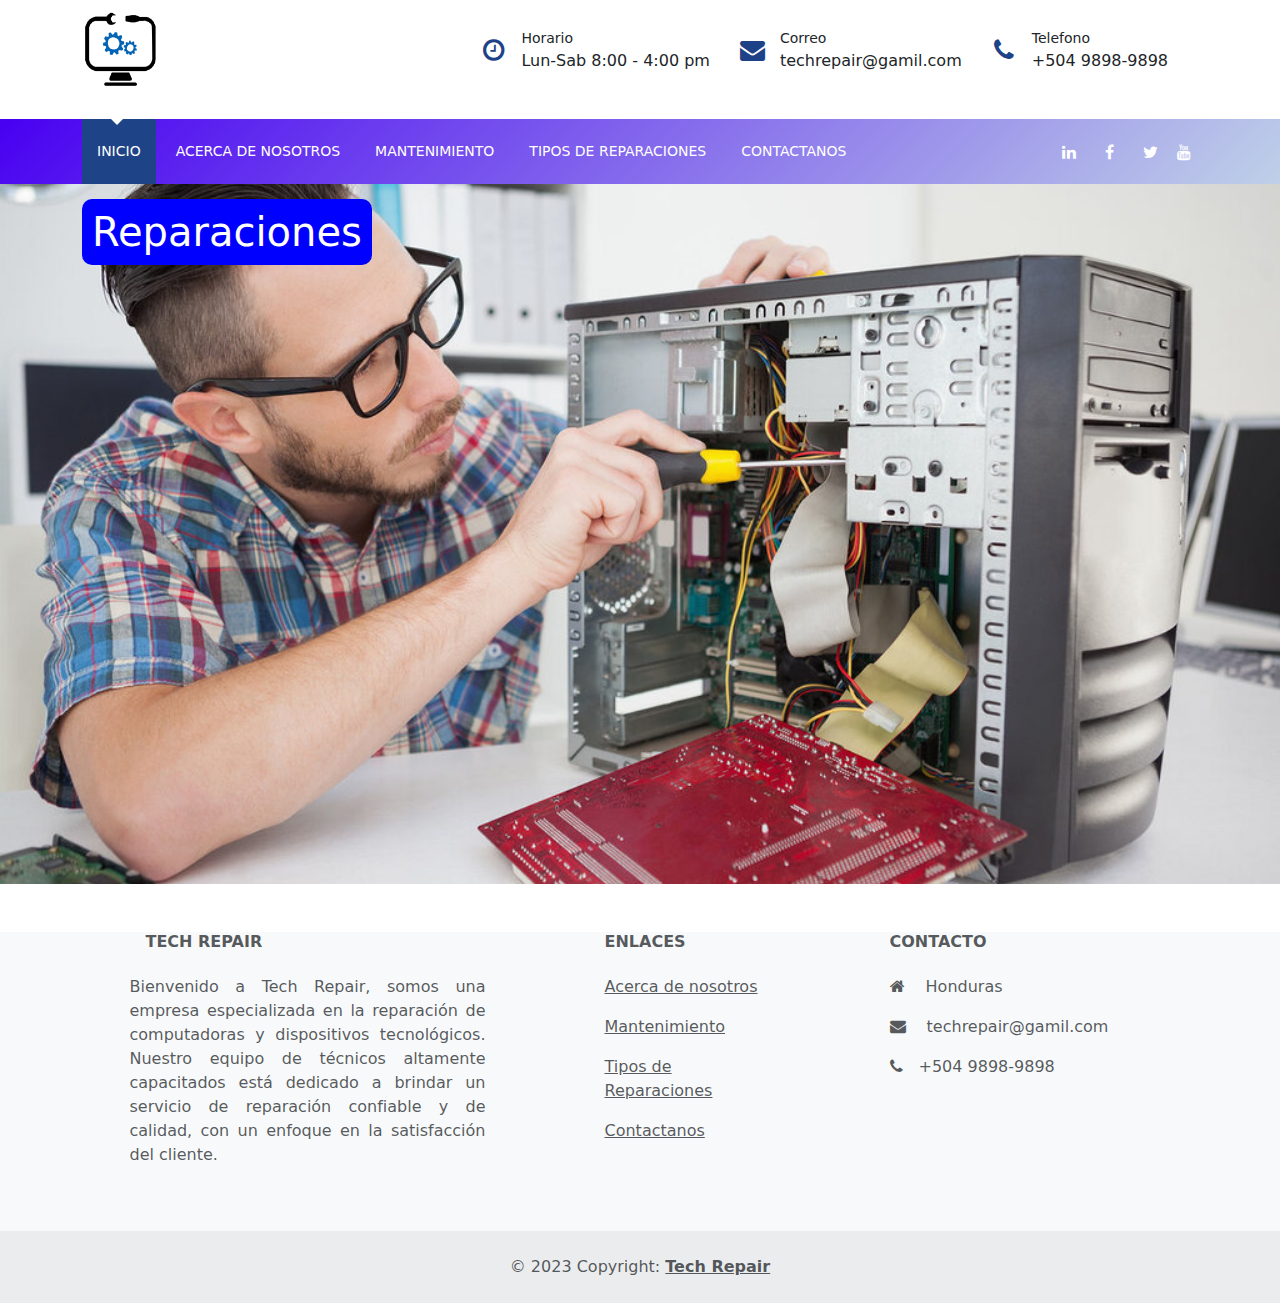
<file: index.html>
<!DOCTYPE html>
<html lang="es">

<head>
    <!-- Meta tag -->
    <meta charset="UTF-8">
    <meta http-equiv="X-UA-Compatible" content="IE=edge">
    <meta name="viewport" content="width=device-width, initial-scale=1.0">
    <meta name="keywords" content="Reparación de computadoras, Servicio técnico, Mantenimiento preventivo, Reemplazo de pantallas, Eliminación de virus, Actualización de software, Solución de problemas de hardware
                                Diagnóstico gratuito, Equipo técnico capacitado, Precios asequibles.">
    <meta name="description"
        content="Bienvenido a Tech Repair, somos una empresa especializada en la reparación de computadoras y dispositivos tecnológicos. 
                                    Nuestro equipo de técnicos altamente capacitados está dedicado a brindar un servicio de reparación confiable y de calidad, con un enfoque en la satisfacción del cliente.">
    <meta name="copyright" content="Tech Repair">

    <!-- Title tag -->
    <title>Tech Repair</title>

    <!-- Favicon -->
    <link rel="shortcut icon" href="images/favicon.ico" type="image/x-icon">
    <link rel="stylesheet" href="css/font-awesome.min.css ">

    <!-- Bootstrap -->
    <link href="css/bootstrap.min.css" rel="stylesheet">


    <!-- css -->
    <link rel="stylesheet" href="css/style.css">


    <!-- owl -->
    <link href="css/owl.carousel.min.css" rel="stylesheet">
    <link href="css/owl.theme.default.min.css" rel="stylesheet">
</head>

<body>
    <div id="layout">
        <!-- Start Header -->
        <header id="header" class="header">
            <div class="container">
                <div class="row">
                    <div class="col-md-3 col-sm-3 col-xs-12">
                        <!-- Logo -->
                        <div class="logo">
                            <a href="index.html">
                                <img id="image_web" src="images/logo.png" alt="">
                            </a>
                        </div>
                        <div class="mobile-nav"></div>
                    </div>
                    <div class="col-md-9 col-sm-9 col-xs-12">
                        <!-- Header-widget -->
                        <div class="header-widget">
                            <!-- Single widget -->
                            <div class="single-widget">
                                <i class="fa fa-clock-o"></i>
                                <h4>Horario</h4>
                                <p>Lun-Sab 8:00 - 4:00 pm</p>
                            </div>

                            <!-- Single widget -->
                            <div class="single-widget">
                                <i class="fa fa-envelope"></i>
                                <h4>Correo</h4>
                                <p>techrepair@gamil.com</p>
                            </div>

                            <!-- Single widget -->
                            <div class="single-widget">
                                <i class="fa fa-phone"></i>
                                <h4>Telefono</h4>
                                <p>+504 9898-9898</p>
                            </div>
                        </div>
                    </div>
                </div>
            </div>
            <!-- header hinner -->
            <div class="header-inner">
                <div class="container">
                    <div class="row">
                        <div class="col-md-12 col-sm-12 col-xs-12">
                            <div class="nav-area">
                                <nav class="mainmenu">
                                    <div class="collapse navbar-collapse">
                                        <ul class="nav navbar-nav">
                                            <li class="active"><a href="index.html">Inicio</a></li>
                                            <li><a href="nosotros.html">Acerca de nosotros</a></li>
                                            <li><a href="mantenimiento.html">Mantenimiento</a></li>
                                            <li><a href="reparaciones.html">Tipos de Reparaciones</a></li>
                                            <li><a href="contacto.html">Contactanos</a></li>
                                        </ul>
                                    </div>
                                </nav>
                                <!-- End main menu -->
                                <!-- Social -->
                                <ul class="social">
                                    <li><a href="#"><i class="fa fa-linkedin"></i></a></li>
                                    <li><a href="#"><i class="fa fa-facebook"></i></a></li>
                                    <li><a href="#"><i class="fa fa-twitter"></i></a></li>
                                    <li><a href="#"><i class="fa fa-youtube"></i></a></li>
                                </ul>
                                <!-- end social -->
                            </div>
                        </div>
                    </div>
                </div>
            </div>
        </header>
        <!-- End Header -->
        <!-- Start area -->
        <section class="hero-area">
            <div class="owl-carousel">
                <div class="single-slider" style="background-image: url(images/reparacion-pc-1100675521.jpg);">
                    <div class="container">
                        <div class="row">
                            <div class="col-md-7 col-sm-12 col-xs-12">
                                <br>
                                <h1><span class="shurt">Reparaciones</span></h1>
                                <div class="slide-btn">
                                    <div class="waves-block">
                                        <div class="waves wave-1"></div>
                                        <div class="waves wave-2"></div>
                                        <div class="waves wave-3"></div>
                                    </div>
                                </div>
                            </div>
                        </div>
                    </div>
                </div>
                <div class="single-slider" style="background-image: url(images/mantenimiento.jpg);">
                    <div class="container">
                        <div class="row">
                            <div class="col-md-7 col-sm-12 col-xs-12">
                                <br>
                                <h1><span class="shurt">Mantenimientos</span></h1>
                                <div class="slide-btn">
                                    <div class="waves-block">
                                        <div class="waves wave-1"></div>
                                        <div class="waves wave-2"></div>
                                        <div class="waves wave-3"></div>
                                    </div>
                                </div>
                            </div>
                        </div>
                    </div>
                </div>
                <div class="single-slider" style="background-image: url(images/repuestos-para-computadoras.jpg);">
                    <div class="container">
                        <div class="row">
                            <div class="col-md-7 col-sm-12 col-xs-12">
                                <br>
                                <h1><span class="shurt">Repuestos</span></h1>
                                <div class="slide-btn">
                                    <div class="waves-block">
                                        <div class="waves wave-1"></div>
                                        <div class="waves wave-2"></div>
                                        <div class="waves wave-3"></div>
                                    </div>
                                </div>
                            </div>
                        </div>
                    </div>
                </div>
            </div>
        </section>

        <!-- Footer -->
        <footer class="text-center text-lg-start bg-light text-muted">
            <!-- Section: Links  -->
            <section class="">
                <div class="container text-center text-md-start mt-5">
                    <!-- Grid row -->
                    <div class="row mt-3">
                        <!-- Grid column -->
                        <div class="col-md-4 col-lg-5 col-xl-4 mx-auto mb-5">
                            <!-- Content -->
                            <h6 class="text-uppercase fw-bold mb-4">
                                <i class="fas fa-gem me-3"></i>Tech Repair
                            </h6>
                            <p style="text-align: justify;">

                                Bienvenido a Tech Repair, somos una empresa especializada en la reparación de
                                computadoras y dispositivos tecnológicos.
                                Nuestro equipo de técnicos altamente capacitados está dedicado a brindar un servicio de
                                reparación confiable y de calidad,
                                con un enfoque en la satisfacción del cliente.
                            </p>
                        </div>

                        <!-- Grid column -->
                        <div class="col-md-2 col-lg-2 col-xl-2 mx-auto mb-4">
                            <!-- Links -->
                            <h6 class="text-uppercase fw-bold mb-4">
                                Enlaces
                            </h6>
                            <p>
                                <a href="nosotros.html" class="text-reset">Acerca de nosotros</a>
                            </p>
                            <p>
                                <a href="mantenimiento.html" class="text-reset">Mantenimiento</a>
                            </p>
                            <p>
                                <a href="reparaciones.html" class="text-reset">Tipos de Reparaciones</a>
                            </p>
                            <p>
                                <a href="contacto.html" class="text-reset">Contactanos</a>
                            </p>

                        </div>
                        <!-- Grid column -->


                        <!-- Grid column -->

                        <!-- Grid column -->
                        <div class="col-md-4 col-lg-3 col-xl-3 mx-auto mb-md-0 mb-4">
                            <!-- Links -->
                            <h6 class="text-uppercase fw-bold mb-4">Contacto</h6>
                            <p><i class="fa fa-home me-3"></i> Honduras</p>
                            <p>
                                <i class="fa fa-envelope me-3"></i>
                                techrepair@gamil.com
                            </p>
                            <p><i class="fa fa-phone me-3"></i>+504 9898-9898</p>

                        </div>
                        <!-- Grid column -->
                    </div>
                    <!-- Grid row -->
                </div>
            </section>
            <!-- Section: Links  -->

            <!-- Copyright -->
            <div class="text-center p-4" style="background-color: rgba(0, 0, 0, 0.05);">
                © 2023 Copyright:
                <a class="text-reset fw-bold" href="index.html">Tech Repair</a>
            </div>
            <!-- Copyright -->
        </footer>
        <!-- Footer -->

        <!-- End area -->
    </div>

    <script src="https://code.jquery.com/jquery-2.2.4.min.js"></script>
    <script src="js/owl.carousel.min.js"></script>

    <script>
        $(document).ready(function () {
            $('.owl-carousel').owlCarousel({
                items: 1,
                loop: true,
                margin: 10,
                autoplay: true,
                autoplayTimeout: 3000,
                autoplayHoverPause: true
            });
        });
    </script>
</body>

</html>
</file>
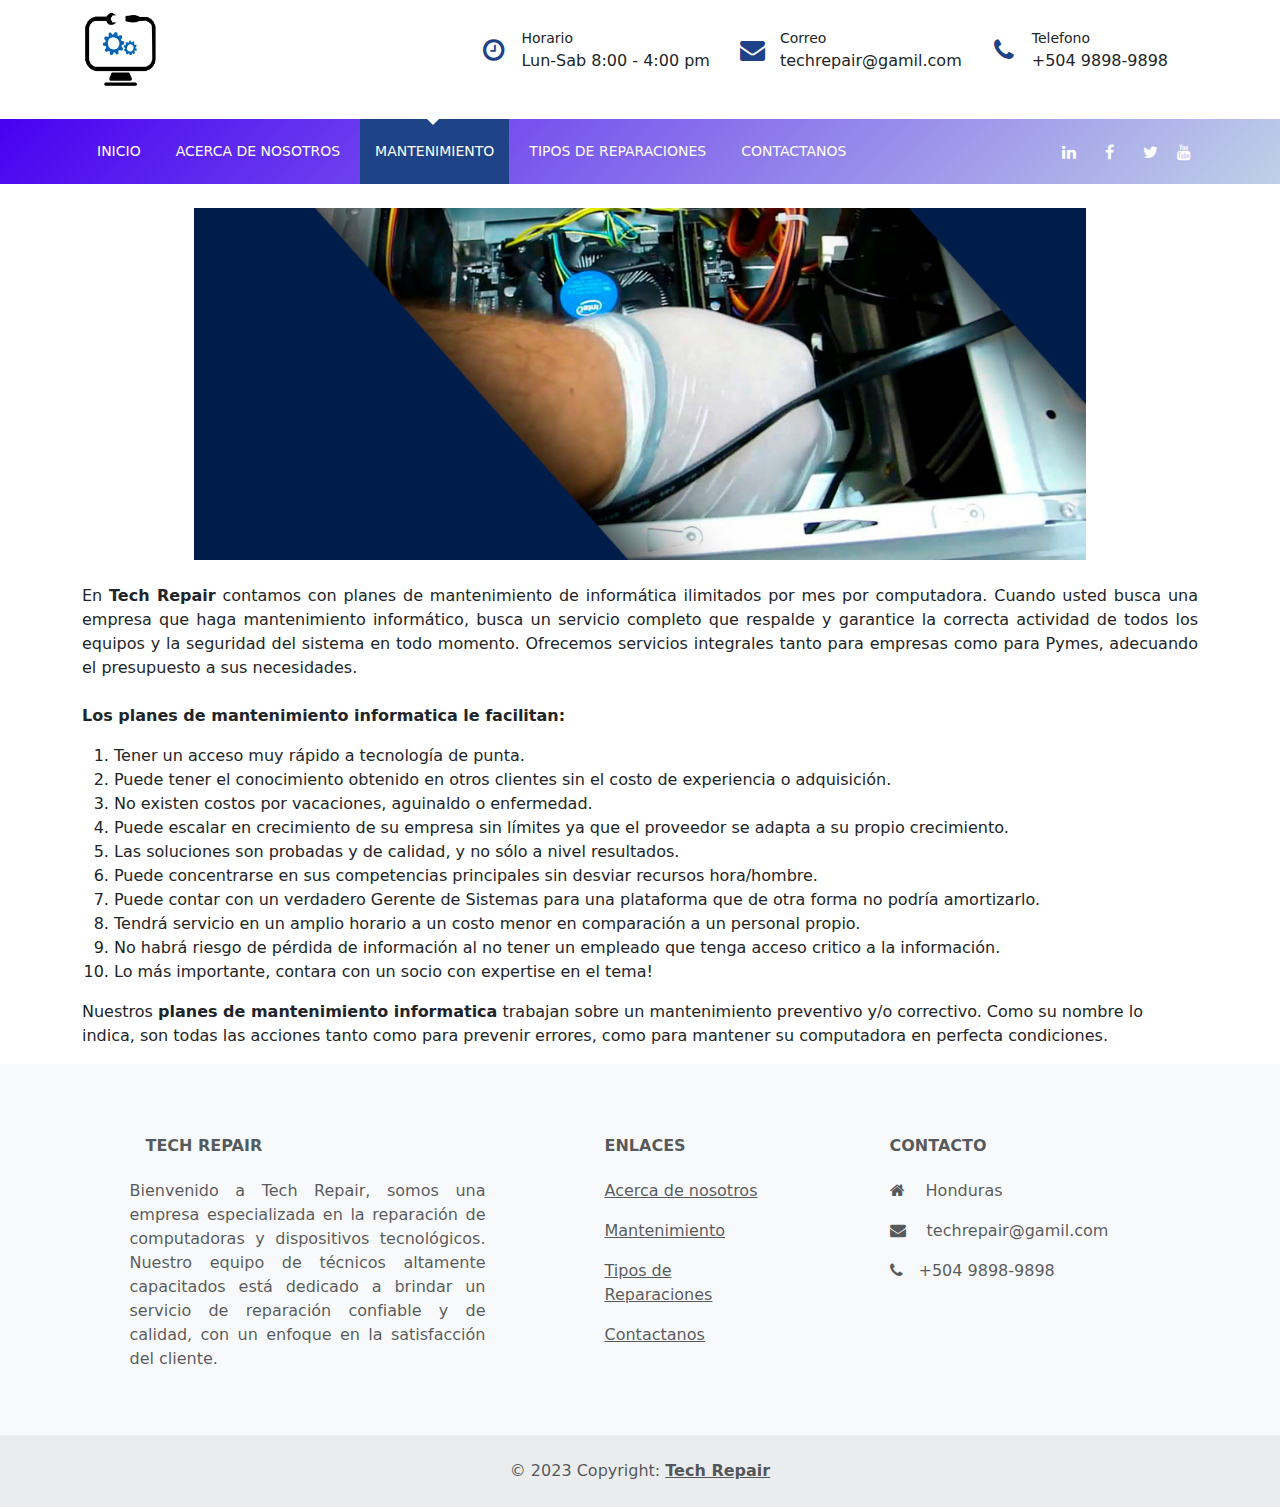
<file: mantenimiento.html>
<!DOCTYPE html>
<html lang="es">

<head>
    <!-- Meta tag -->
    <meta charset="UTF-8">
    <meta http-equiv="X-UA-Compatible" content="IE=edge">
    <meta name="viewport" content="width=device-width, initial-scale=1.0">
    <meta name="keywords" content="Reparación de computadoras, Servicio técnico, Mantenimiento preventivo, Reemplazo de pantallas, Eliminación de virus, Actualización de software, Solución de problemas de hardware
                                Diagnóstico gratuito, Equipo técnico capacitado, Precios asequibles.">
    <meta name="description"
        content="Bienvenido a Tech Repair, somos una empresa especializada en la reparación de computadoras y dispositivos tecnológicos. 
                                    Nuestro equipo de técnicos altamente capacitados está dedicado a brindar un servicio de reparación confiable y de calidad, con un enfoque en la satisfacción del cliente.">
    <meta name="copyright" content="Tech Repair">

    <!-- Title tag -->
    <title>Tech Repair</title>

    <!-- Favicon -->
    <link rel="shortcut icon" href="images/favicon.ico" type="image/x-icon">
    <link rel="stylesheet" href="css/font-awesome.min.css ">

    <!-- Bootstrap -->
    <link href="css/bootstrap.min.css" rel="stylesheet">


    <!-- css -->
    <link rel="stylesheet" href="css/style.css">

</head>

<body>
    <div id="layout">
        <!-- Start Header -->
        <header id="header" class="header">
            <div class="container">
                <div class="row">
                    <div class="col-md-3 col-sm-3 col-xs-12">
                        <!-- Logo -->
                        <div class="logo">
                            <a href="index.html">
                                <img id="image_web" src="images/logo.png" alt="">
                            </a>
                        </div>
                        <div class="mobile-nav"></div>
                    </div>
                    <div class="col-md-9 col-sm-9 col-xs-12">
                        <!-- Header-widget -->
                        <div class="header-widget">
                            <!-- Single widget -->
                            <div class="single-widget">
                                <i class="fa fa-clock-o"></i>
                                <h4>Horario</h4>
                                <p>Lun-Sab 8:00 - 4:00 pm</p>
                            </div>

                            <!-- Single widget -->
                            <div class="single-widget">
                                <i class="fa fa-envelope"></i>
                                <h4>Correo</h4>
                                <p>techrepair@gamil.com</p>
                            </div>

                            <!-- Single widget -->
                            <div class="single-widget">
                                <i class="fa fa-phone"></i>
                                <h4>Telefono</h4>
                                <p>+504 9898-9898</p>
                            </div>
                        </div>
                    </div>
                </div>
            </div>
            <!-- header hinner -->
            <div class="header-inner">
                <div class="container">
                    <div class="row">
                        <div class="col-md-12 col-sm-12 col-xs-12">
                            <div class="nav-area">
                                <nav class="mainmenu">
                                    <div class="collapse navbar-collapse">
                                        <ul class="nav navbar-nav">
                                            <li><a href="index.html">Inicio</a></li>
                                            <li><a href="nosotros.html">Acerca de nosotros</a></li>
                                            <li class="active"><a href="mantenimiento.html">Mantenimiento</a></li>
                                            <li><a href="reparaciones.html">Tipos de Reparaciones</a>
                                            </li>
                                            <li><a href="contacto.html">Contactanos</a></li>
                                        </ul>
                                    </div>
                                </nav>
                                <!-- End main menu -->
                                <!-- Social -->
                                <ul class="social">
                                    <li><a href="#"><i class="fa fa-linkedin"></i></a></li>
                                    <li><a href="#"><i class="fa fa-facebook"></i></a></li>
                                    <li><a href="#"><i class="fa fa-twitter"></i></a></li>
                                    <li><a href="#"><i class="fa fa-youtube"></i></a></li>
                                </ul>
                                <!-- end social -->
                            </div>
                        </div>
                    </div>
                </div>
            </div>
        </header>
        <!-- End Header -->
        <!-- Start area -->
        <section>
            <div class="container">
                <br>
                <center>
                    <img width="80%" height="80%" src="images/mantenimiento0.jpg" alt="reparacions.png">
                </center>
                <br>
                <article>
                    <p style="text-align: justify;">
                        En <strong>Tech Repair</strong> contamos con planes de mantenimiento de informática ilimitados
                        por mes por
                        computadora. Cuando usted busca una empresa que haga mantenimiento informático, busca un
                        servicio completo que respalde y garantice la correcta actividad de todos los equipos y la
                        seguridad del sistema en todo momento. Ofrecemos servicios integrales tanto para empresas como
                        para Pymes, adecuando el presupuesto a sus necesidades.

                        <br>
                        <br>
                        <strong>Los planes de mantenimiento informatica le facilitan:</strong>
                    </p>
                    <ol>
                        <li>Tener un acceso muy rápido a tecnología de punta.</li>
                        <li>Puede tener el conocimiento obtenido en otros clientes sin el costo de experiencia o
                            adquisición.</li>
                        <li>No existen costos por vacaciones, aguinaldo o enfermedad.</li>
                        <li>Puede escalar en crecimiento de su empresa sin límites ya que el proveedor se adapta a su
                            propio crecimiento.</li>
                        <li>Las soluciones son probadas y de calidad, y no sólo a nivel resultados.</li>
                        <li>Puede concentrarse en sus competencias principales sin desviar recursos hora/hombre.</li>
                        <li>Puede contar con un verdadero Gerente de Sistemas para una plataforma que de otra forma no
                            podría amortizarlo.</li>
                        <li>Tendrá servicio en un amplio horario a un costo menor en comparación a un personal propio.
                        </li>
                        <li>No habrá riesgo de pérdida de información al no tener un empleado que tenga acceso critico a
                            la información.</li>
                        <li> Lo más importante, contara con un socio con expertise en el tema!</li>
                    </ol>

                    <p>Nuestros <strong>planes de mantenimiento informatica</strong> trabajan sobre un mantenimiento preventivo y/o
                        correctivo. Como su nombre lo indica, son todas las acciones tanto como para prevenir errores,
                        como para mantener su computadora en perfecta condiciones.</p>

                </article>

            </div>
        </section>

        <!-- Footer -->
        <footer class="text-center text-lg-start bg-light text-muted">
            <!-- Section: Links  -->
            <section class="">
                <br>
                <div class="container text-center text-md-start mt-5">
                    <!-- Grid row -->
                    <div class="row mt-3">
                        <!-- Grid column -->
                        <div class="col-md-4 col-lg-5 col-xl-4 mx-auto mb-5">
                            <!-- Content -->
                            <h6 class="text-uppercase fw-bold mb-4">
                                <i class="fas fa-gem me-3"></i>Tech Repair
                            </h6>
                            <p style="text-align: justify;">

                                Bienvenido a Tech Repair, somos una empresa especializada en la reparación de
                                computadoras y dispositivos tecnológicos.
                                Nuestro equipo de técnicos altamente capacitados está dedicado a brindar un servicio de
                                reparación confiable y de calidad,
                                con un enfoque en la satisfacción del cliente.
                            </p>
                        </div>

                        <!-- Grid column -->
                        <div class="col-md-2 col-lg-2 col-xl-2 mx-auto mb-4">
                            <!-- Links -->
                            <h6 class="text-uppercase fw-bold mb-4">
                                Enlaces
                            </h6>
                            <p>
                                <a href="nosotros.html" class="text-reset">Acerca de nosotros</a>
                            </p>
                            <p>
                                <a href="mantenimiento.html" class="text-reset"> Mantenimiento</a>
                            </p>
                            <p>
                                <a href="reparaciones.html" class="text-reset">Tipos de Reparaciones</a>
                            </p>
                            <p>
                                <a href="contacto.html" class="text-reset">Contactanos</a>
                            </p>

                        </div>
                        <!-- Grid column -->


                        <!-- Grid column -->

                        <!-- Grid column -->
                        <div class="col-md-4 col-lg-3 col-xl-3 mx-auto mb-md-0 mb-4">
                            <!-- Links -->
                            <h6 class="text-uppercase fw-bold mb-4">Contacto</h6>
                            <p><i class="fa fa-home me-3"></i> Honduras</p>
                            <p>
                                <i class="fa fa-envelope me-3"></i>
                                techrepair@gamil.com
                            </p>
                            <p><i class="fa fa-phone me-3"></i>+504 9898-9898</p>

                        </div>
                        <!-- Grid column -->
                    </div>
                    <!-- Grid row -->
                </div>
            </section>
            <!-- Section: Links  -->

            <!-- Copyright -->
            <div class="text-center p-4" style="background-color: rgba(0, 0, 0, 0.05);">
                © 2023 Copyright:
                <a class="text-reset fw-bold" href="index.html">Tech Repair</a>
            </div>
            <!-- Copyright -->
        </footer>
        <!-- Footer -->

        <!-- End area -->
    </div>

    <script src="https://code.jquery.com/jquery-2.2.4.min.js"></script>

    </script>
</body>

</html>
</file>
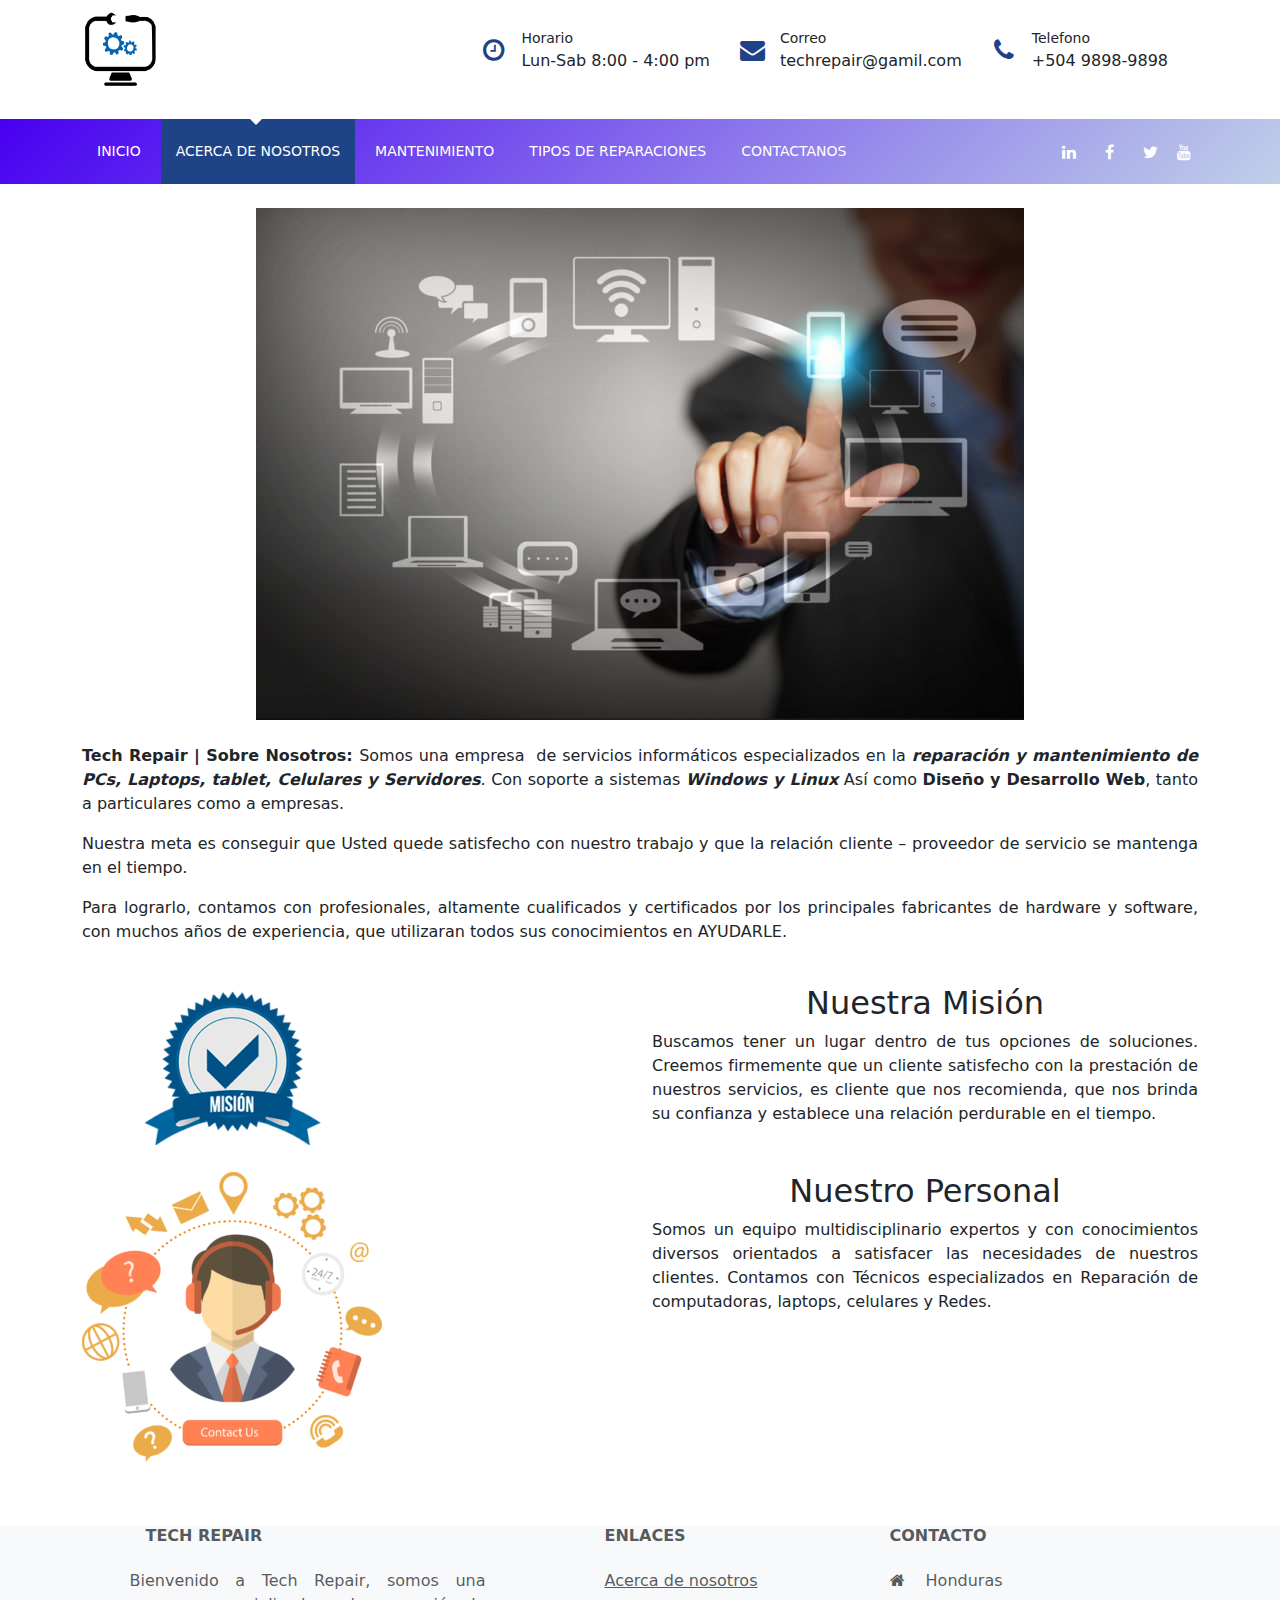
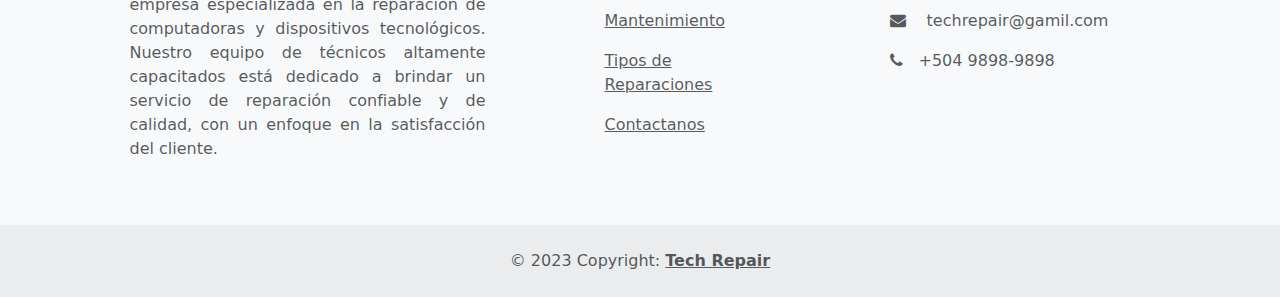
<file: nosotros.html>
<!DOCTYPE html>
<html lang="es">

<head>
    <!-- Meta tag -->
    <meta charset="UTF-8">
    <meta http-equiv="X-UA-Compatible" content="IE=edge">
    <meta name="viewport" content="width=device-width, initial-scale=1.0">
    <meta name="keywords" content="Reparación de computadoras, Servicio técnico, Mantenimiento preventivo, Reemplazo de pantallas, Eliminación de virus, Actualización de software, Solución de problemas de hardware
                                Diagnóstico gratuito, Equipo técnico capacitado, Precios asequibles.">
    <meta name="description"
        content="Bienvenido a Tech Repair, somos una empresa especializada en la reparación de computadoras y dispositivos tecnológicos. 
                                    Nuestro equipo de técnicos altamente capacitados está dedicado a brindar un servicio de reparación confiable y de calidad, con un enfoque en la satisfacción del cliente.">
    <meta name="copyright" content="Tech Repair">

    <!-- Title tag -->
    <title>Tech Repair</title>

    <!-- Favicon -->
    <link rel="shortcut icon" href="images/favicon.ico" type="image/x-icon">
    <link rel="stylesheet" href="css/font-awesome.min.css ">

    <!-- Bootstrap -->
    <link href="css/bootstrap.min.css" rel="stylesheet">


    <!-- css -->
    <link rel="stylesheet" href="css/style.css">

</head>

<body>
    <div id="layout">
        <!-- Start Header -->
        <header id="header" class="header">
            <div class="container">
                <div class="row">
                    <div class="col-md-3 col-sm-3 col-xs-12">
                        <!-- Logo -->
                        <div class="logo">
                            <a href="index.html">
                                <img id="image_web" src="images/logo.png" alt="">
                            </a>
                        </div>
                        <div class="mobile-nav"></div>
                    </div>
                    <div class="col-md-9 col-sm-9 col-xs-12">
                        <!-- Header-widget -->
                        <div class="header-widget">
                            <!-- Single widget -->
                            <div class="single-widget">
                                <i class="fa fa-clock-o"></i>
                                <h4>Horario</h4>
                                <p>Lun-Sab 8:00 - 4:00 pm</p>
                            </div>

                            <!-- Single widget -->
                            <div class="single-widget">
                                <i class="fa fa-envelope"></i>
                                <h4>Correo</h4>
                                <p>techrepair@gamil.com</p>
                            </div>

                            <!-- Single widget -->
                            <div class="single-widget">
                                <i class="fa fa-phone"></i>
                                <h4>Telefono</h4>
                                <p>+504 9898-9898</p>
                            </div>
                        </div>
                    </div>
                </div>
            </div>
            <!-- header hinner -->
            <div class="header-inner">
                <div class="container">
                    <div class="row">
                        <div class="col-md-12 col-sm-12 col-xs-12">
                            <div class="nav-area">
                                <nav class="mainmenu">
                                    <div class="collapse navbar-collapse">
                                        <ul class="nav navbar-nav">
                                            <li><a href="index.html">Inicio</a></li>
                                            <li class="active"><a href="nosotros.html">Acerca de nosotros</a></li>
                                            <li><a href="mantenimiento.html"> Mantenimiento</a></li>
                                            <li><a href="reparaciones.html">Tipos de Reparaciones</a></li>
                                            <li><a href="contacto.html">Contactanos</a></li>
                                        </ul>
                                    </div>
                                </nav>
                                <!-- End main menu -->
                                <!-- Social -->
                                <ul class="social">
                                    <li><a href="#"><i class="fa fa-linkedin"></i></a></li>
                                    <li><a href="#"><i class="fa fa-facebook"></i></a></li>
                                    <li><a href="#"><i class="fa fa-twitter"></i></a></li>
                                    <li><a href="#"><i class="fa fa-youtube"></i></a></li>
                                </ul>
                                <!-- end social -->
                            </div>
                        </div>
                    </div>
                </div>
            </div>
        </header>
        <!-- End Header -->
        <!-- Start area -->
        <section>
            <div class="container">
                <br>
                <center>
                    <img src="images/nosotros_img1.jpg" alt="reparacions.png">
                </center>
                <br>
                <article>
                    <p style="text-align: justify;"><strong>Tech Repair |&nbsp;Sobre Nosotros:&nbsp;</strong>Somos una
                        empresa &nbsp;de servicios informáticos especializados en la <strong><em>reparación y
                                mantenimiento de PCs, Laptops, tablet, Celulares y Servidores</em></strong>. Con soporte
                        a sistemas&nbsp;<em><strong>Windows y Linux</strong></em> Así como <strong>Diseño y Desarrollo
                            Web</strong>, tanto a particulares como a empresas.</p>
                    <p style="text-align: justify;">Nuestra meta es conseguir que Usted quede satisfecho con nuestro
                        trabajo y que la relación cliente – proveedor de servicio se mantenga en el tiempo.</p>
                    <p style="text-align: justify;">Para lograrlo, contamos con profesionales, altamente cualificados y
                        certificados por los principales fabricantes de hardware y software, con muchos años de
                        experiencia, que utilizaran todos sus conocimientos en AYUDARLE.</p>


                </article>
                <br>
                <div class="row">
                    <div class="col-md-6">
                        <p><img src="images/mision-300x172.png" alt="imagen.jpg"></p>
                    </div>
                    <div class="col-md-6">
                        <h2 style="text-align: center;">Nuestra Misión</h2>
                        <p style="text-align: justify;">Buscamos tener un lugar dentro de tus opciones de soluciones.
                            Creemos firmemente que un cliente satisfecho con la prestación de nuestros servicios, es
                            cliente que nos recomienda, que nos brinda su confianza y establece una relación perdurable
                            en el tiempo.</p>
                    </div>
                </div>
                <div class="row">
                    <div class="col-md-6">
                        <p><img src="images/personal.png" alt="imagen.jpg"></p>
                    </div>
                    <div class="col-md-6">
                        <h2 style="text-align: center;">Nuestro Personal</h2>
                        <p style="text-align: justify;">Somos un equipo multidisciplinario expertos y con conocimientos
                            diversos orientados a satisfacer las necesidades de nuestros clientes. Contamos con Técnicos
                            especializados en Reparación de computadoras, laptops, celulares y Redes.</p>
                    </div>
                </div>
            </div>
        </section>

        <!-- Footer -->
        <footer class="text-center text-lg-start bg-light text-muted">
            <!-- Section: Links  -->
            <section class="">
                <div class="container text-center text-md-start mt-5">
                    <!-- Grid row -->
                    <div class="row mt-3">
                        <!-- Grid column -->
                        <div class="col-md-4 col-lg-5 col-xl-4 mx-auto mb-5">
                            <!-- Content -->
                            <h6 class="text-uppercase fw-bold mb-4">
                                <i class="fas fa-gem me-3"></i>Tech Repair
                            </h6>
                            <p style="text-align: justify;">

                                Bienvenido a Tech Repair, somos una empresa especializada en la reparación de
                                computadoras y dispositivos tecnológicos.
                                Nuestro equipo de técnicos altamente capacitados está dedicado a brindar un servicio de
                                reparación confiable y de calidad,
                                con un enfoque en la satisfacción del cliente.
                            </p>
                        </div>

                        <!-- Grid column -->
                        <div class="col-md-2 col-lg-2 col-xl-2 mx-auto mb-4">
                            <!-- Links -->
                            <h6 class="text-uppercase fw-bold mb-4">
                                Enlaces
                            </h6>
                            <p>
                                <a href="nosotros.html" class="text-reset">Acerca de nosotros</a>
                            </p>
                            <p>
                                <a href="mantenimiento.html" class="text-reset">Mantenimiento</a>
                            </p>
                            <p>
                                <a href="reparaciones.html" class="text-reset">Tipos de Reparaciones</a>
                            </p>
                            <p>
                                <a href="contacto.html" class="text-reset">Contactanos</a>
                            </p>

                        </div>
                        <!-- Grid column -->


                        <!-- Grid column -->

                        <!-- Grid column -->
                        <div class="col-md-4 col-lg-3 col-xl-3 mx-auto mb-md-0 mb-4">
                            <!-- Links -->
                            <h6 class="text-uppercase fw-bold mb-4">Contacto</h6>
                            <p><i class="fa fa-home me-3"></i> Honduras</p>
                            <p>
                                <i class="fa fa-envelope me-3"></i>
                                techrepair@gamil.com
                            </p>
                            <p><i class="fa fa-phone me-3"></i>+504 9898-9898</p>

                        </div>
                        <!-- Grid column -->
                    </div>
                    <!-- Grid row -->
                </div>
            </section>
            <!-- Section: Links  -->

            <!-- Copyright -->
            <div class="text-center p-4" style="background-color: rgba(0, 0, 0, 0.05);">
                © 2023 Copyright:
                <a class="text-reset fw-bold" href="index.html">Tech Repair</a>
            </div>
            <!-- Copyright -->
        </footer>
        <!-- Footer -->

        <!-- End area -->
    </div>

    <script src="https://code.jquery.com/jquery-2.2.4.min.js"></script>

    </script>
</body>

</html>
</file>
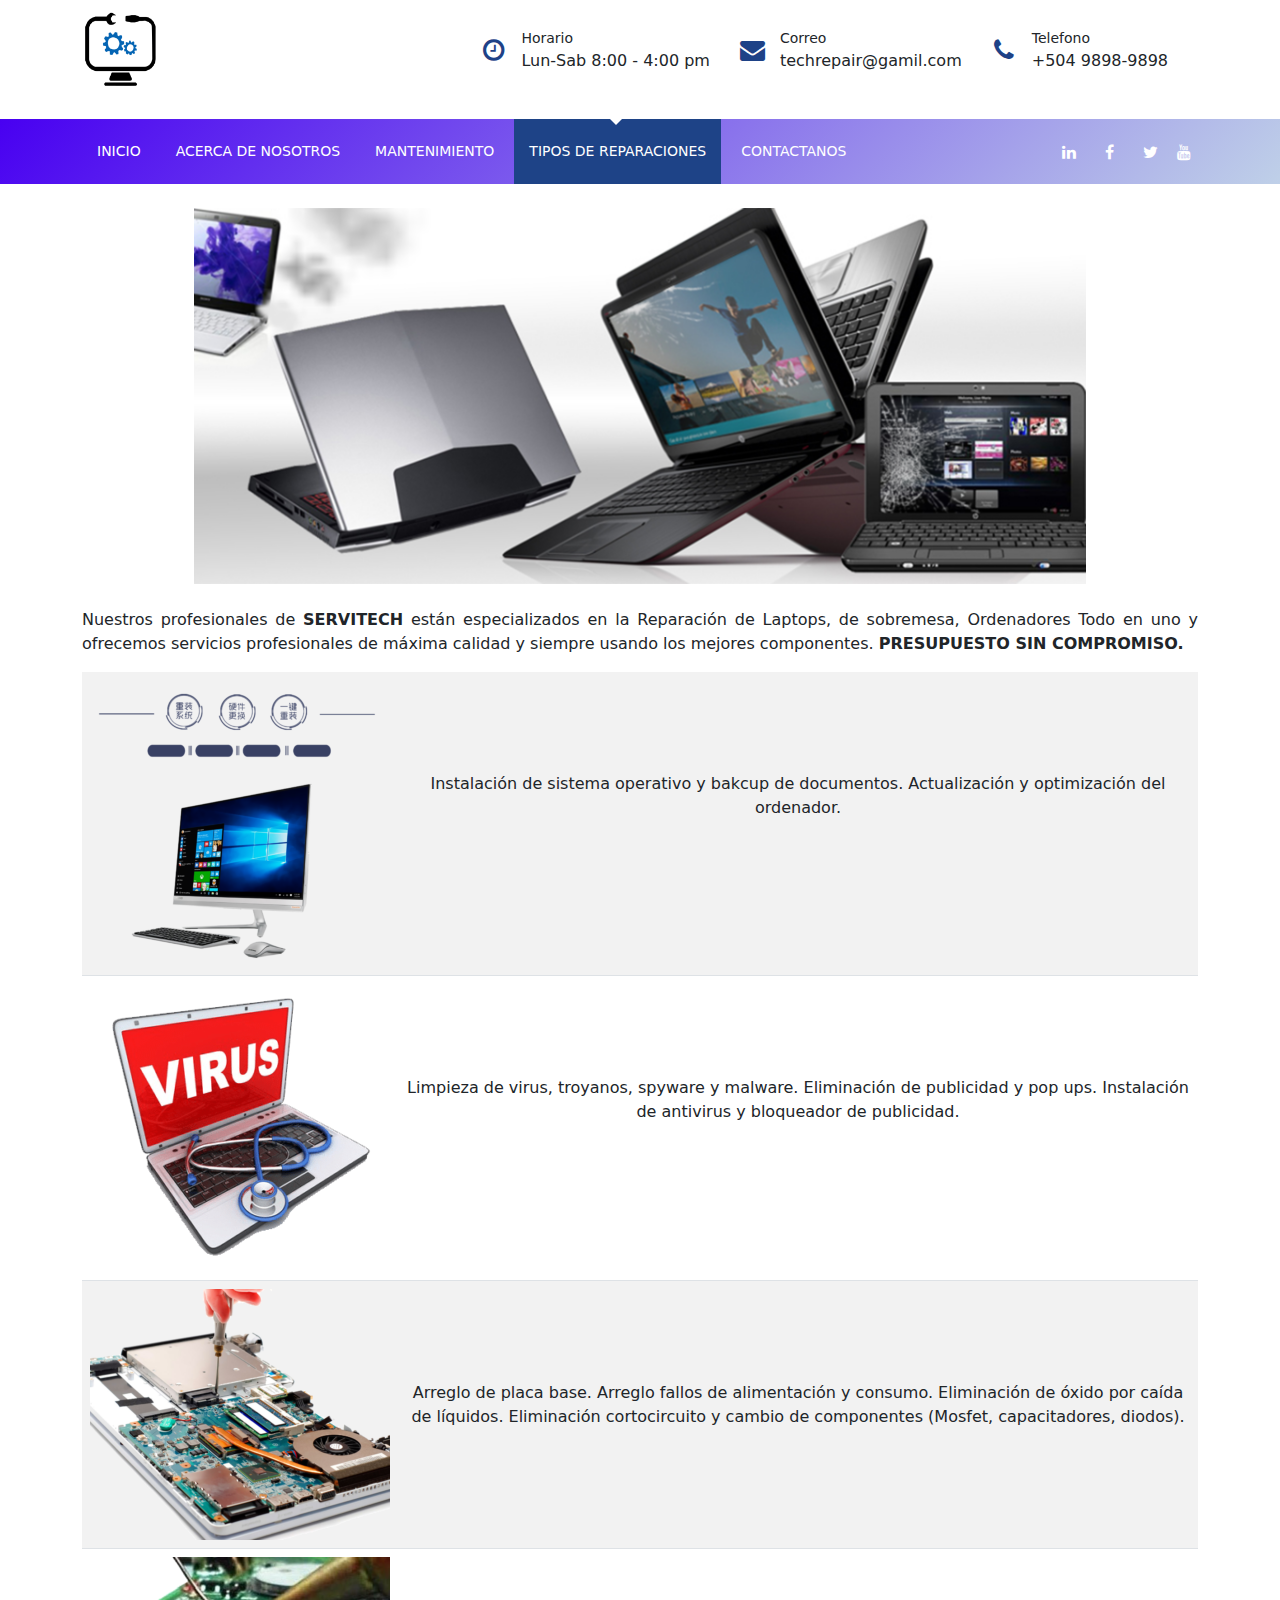
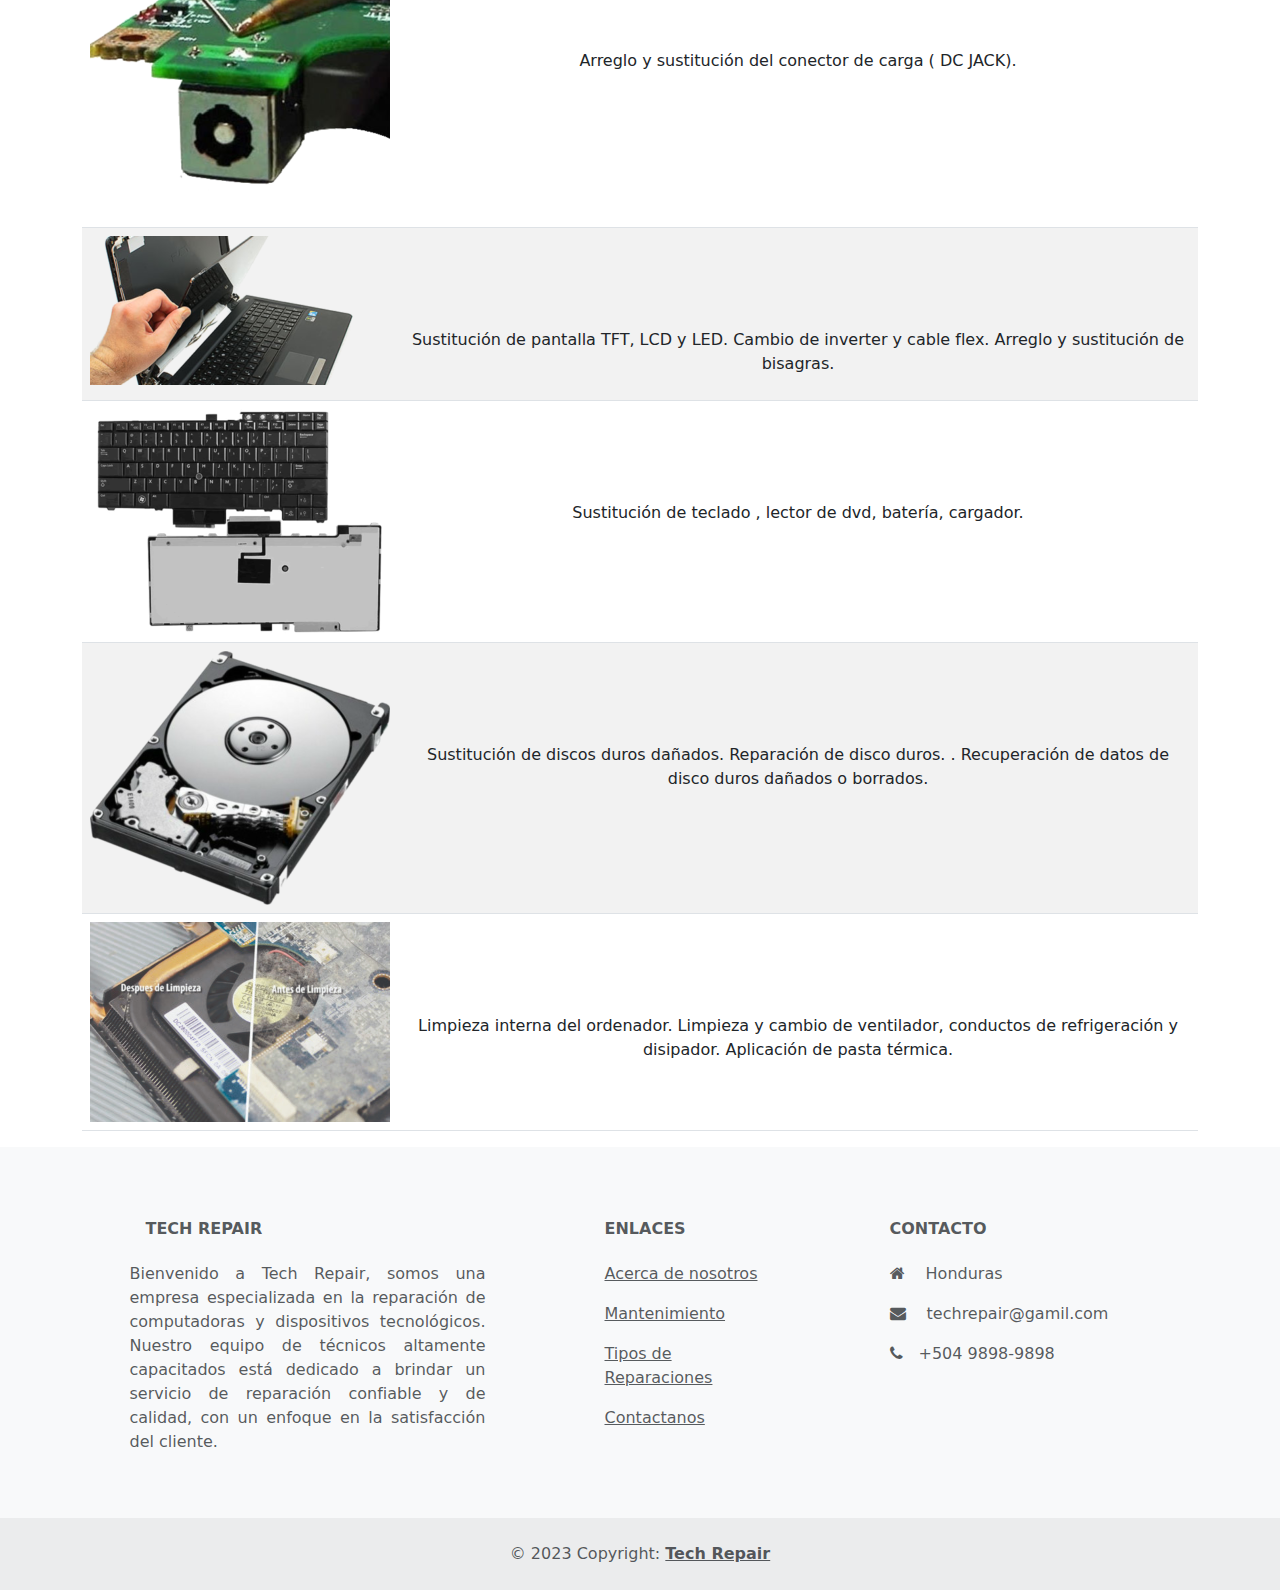
<file: reparaciones.html>
<!DOCTYPE html>
<html lang="es">

<head>
    <!-- Meta tag -->
    <meta charset="UTF-8">
    <meta http-equiv="X-UA-Compatible" content="IE=edge">
    <meta name="viewport" content="width=device-width, initial-scale=1.0">
    <meta name="keywords" content="Reparación de computadoras, Servicio técnico, Mantenimiento preventivo, Reemplazo de pantallas, Eliminación de virus, Actualización de software, Solución de problemas de hardware
                                Diagnóstico gratuito, Equipo técnico capacitado, Precios asequibles.">
    <meta name="description"
        content="Bienvenido a Tech Repair, somos una empresa especializada en la reparación de computadoras y dispositivos tecnológicos. 
                                    Nuestro equipo de técnicos altamente capacitados está dedicado a brindar un servicio de reparación confiable y de calidad, con un enfoque en la satisfacción del cliente.">
    <meta name="copyright" content="Tech Repair">

    <!-- Title tag -->
    <title>Tech Repair</title>

    <!-- Favicon -->
    <link rel="shortcut icon" href="images/favicon.ico" type="image/x-icon">
    <link rel="stylesheet" href="css/font-awesome.min.css ">

    <!-- Bootstrap -->
    <link href="css/bootstrap.min.css" rel="stylesheet">


    <!-- css -->
    <link rel="stylesheet" href="css/style.css">

</head>

<body>
    <div id="layout">
        <!-- Start Header -->
        <header id="header" class="header">
            <div class="container">
                <div class="row">
                    <div class="col-md-3 col-sm-3 col-xs-12">
                        <!-- Logo -->
                        <div class="logo">
                            <a href="index.html">
                                <img id="image_web" src="images/logo.png" alt="">
                            </a>
                        </div>
                        <div class="mobile-nav"></div>
                    </div>
                    <div class="col-md-9 col-sm-9 col-xs-12">
                        <!-- Header-widget -->
                        <div class="header-widget">
                            <!-- Single widget -->
                            <div class="single-widget">
                                <i class="fa fa-clock-o"></i>
                                <h4>Horario</h4>
                                <p>Lun-Sab 8:00 - 4:00 pm</p>
                            </div>

                            <!-- Single widget -->
                            <div class="single-widget">
                                <i class="fa fa-envelope"></i>
                                <h4>Correo</h4>
                                <p>techrepair@gamil.com</p>
                            </div>

                            <!-- Single widget -->
                            <div class="single-widget">
                                <i class="fa fa-phone"></i>
                                <h4>Telefono</h4>
                                <p>+504 9898-9898</p>
                            </div>
                        </div>
                    </div>
                </div>
            </div>
            <!-- header hinner -->
            <div class="header-inner">
                <div class="container">
                    <div class="row">
                        <div class="col-md-12 col-sm-12 col-xs-12">
                            <div class="nav-area">
                                <nav class="mainmenu">
                                    <div class="collapse navbar-collapse">
                                        <ul class="nav navbar-nav">
                                            <li><a href="index.html">Inicio</a></li>
                                            <li><a href="nosotros.html">Acerca de nosotros</a></li>
                                            <li><a href="mantenimiento.html">Mantenimiento</a></li>
                                            <li class="active"><a href="reparaciones.html">Tipos de Reparaciones</a>
                                            </li>
                                            <li><a href="contacto.html">Contactanos</a></li>
                                        </ul>
                                    </div>
                                </nav>
                                <!-- End main menu -->
                                <!-- Social -->
                                <ul class="social">
                                    <li><a href="#"><i class="fa fa-linkedin"></i></a></li>
                                    <li><a href="#"><i class="fa fa-facebook"></i></a></li>
                                    <li><a href="#"><i class="fa fa-twitter"></i></a></li>
                                    <li><a href="#"><i class="fa fa-youtube"></i></a></li>
                                </ul>
                                <!-- end social -->
                            </div>
                        </div>
                    </div>
                </div>
            </div>
        </header>
        <!-- End Header -->
        <!-- Start area -->
        <section>
            <div class="container">
                <br>
                <center>
                    <img width="80%" height="80%" src="images/reparacion1.png" alt="reparacions.png">
                </center>
                <br>
                <article>
                    <p style="text-align: justify;">Nuestros profesionales de <strong>SERVITECH</strong> están
                        especializados en la Reparación de Laptops, de sobremesa, Ordenadores Todo en uno y ofrecemos
                        servicios profesionales de máxima calidad y siempre usando los mejores componentes. <strong>
                            PRESUPUESTO
                            SIN COMPROMISO.</strong>
                    </p>


                </article>
                <table class="table table-striped">
                    <tbody>
                        <tr>
                            <td>
                                <center>
                                    <img src="images/reparacion2.png" alt="">
                                </center>
                            </td>
                            <td style="text-align: center; padding-top: 100px;">
                                <p>Instalación de sistema operativo y bakcup de documentos. Actualización y optimización
                                    del ordenador.</p>
                            </td>
                        </tr>
                        <tr>
                            <td>
                                <center>
                                    <img src="images/reparacion3.png" alt="">
                                </center>
                            </td>
                            <td style="text-align: center; padding-top: 100px;">
                                <p>Limpieza de virus, troyanos, spyware y malware. Eliminación de publicidad y pop ups. Instalación de antivirus y bloqueador de publicidad.</p>
                            </td>
                        </tr>
                        <tr>
                            <td>
                                <center>
                                    <img src="images/reparacion4.png" alt="">
                                </center>
                            </td>
                            <td style="text-align: center; padding-top: 100px;">
                                <p>Arreglo de placa base. Arreglo fallos de alimentación y consumo. Eliminación de óxido por caída de líquidos. Eliminación cortocircuito y cambio de componentes (Mosfet, capacitadores, diodos).</p>
                            </td>
                        </tr>
                        <tr>
                            <td>
                                <center>
                                    <img src="images/reparacion5.png" alt="">
                                </center>
                            </td>
                            <td style="text-align: center; padding-top: 100px;">
                                <p>Arreglo y sustitución del conector de carga ( DC JACK).</p>
                            </td>
                        </tr>
                        <tr>
                            <td>
                                <center>
                                    <img src="images/reparacion6.png" alt="">
                                </center>
                            </td>
                            <td style="text-align: center; padding-top: 100px;">
                                <p>Sustitución de pantalla TFT, LCD y LED. Cambio de inverter y cable flex. Arreglo y sustitución de bisagras.</p>
                            </td>
                        </tr>
                        <tr>
                            <td>
                                <center>
                                    <img src="images/reparacion7.png" alt="">
                                </center>
                            </td>
                            <td style="text-align: center; padding-top: 100px;">
                                <p>Sustitución de teclado , lector de dvd, batería, cargador.</p>
                            </td>
                        </tr>
                        <tr>
                            <td>
                                <center>
                                    <img src="images/reparacion8.png" alt="">
                                </center>
                            </td>
                            <td style="text-align: center; padding-top: 100px;">
                                <p>Sustitución de discos duros dañados. Reparación de disco duros. . Recuperación de datos de disco duros dañados o borrados.</p>
                            </td>
                        </tr>
                        <tr>
                            <td>
                                <center>
                                    <img src="images/reparacion9.jpg" alt="">
                                </center>
                            </td>
                            <td style="text-align: center; padding-top: 100px;">
                                <p>Limpieza interna del ordenador. Limpieza y cambio de ventilador, conductos de refrigeración y disipador. Aplicación de pasta térmica.</p>
                            </td>
                        </tr>
                    </tbody>
                </table>
            </div>
        </section>

        <!-- Footer -->
        <footer class="text-center text-lg-start bg-light text-muted">
            <!-- Section: Links  -->
            <section class="">
                <br>
                <div class="container text-center text-md-start mt-5">
                    <!-- Grid row -->
                    <div class="row mt-3">
                        <!-- Grid column -->
                        <div class="col-md-4 col-lg-5 col-xl-4 mx-auto mb-5">
                            <!-- Content -->
                            <h6 class="text-uppercase fw-bold mb-4">
                                <i class="fas fa-gem me-3"></i>Tech Repair
                            </h6>
                            <p style="text-align: justify;">

                                Bienvenido a Tech Repair, somos una empresa especializada en la reparación de
                                computadoras y dispositivos tecnológicos.
                                Nuestro equipo de técnicos altamente capacitados está dedicado a brindar un servicio de
                                reparación confiable y de calidad,
                                con un enfoque en la satisfacción del cliente.
                            </p>
                        </div>

                        <!-- Grid column -->
                        <div class="col-md-2 col-lg-2 col-xl-2 mx-auto mb-4">
                            <!-- Links -->
                            <h6 class="text-uppercase fw-bold mb-4">
                                Enlaces
                            </h6>
                            <p>
                                <a href="nosotros.html" class="text-reset">Acerca de nosotros</a>
                            </p>
                            <p>
                                <a href="mantenimiento.html" class="text-reset"> Mantenimiento</a>
                            </p>
                            <p>
                                <a href="reparaciones.html" class="text-reset">Tipos de Reparaciones</a>
                            </p>
                            <p>
                                <a href="contacto.html" class="text-reset">Contactanos</a>
                            </p>

                        </div>
                        <!-- Grid column -->


                        <!-- Grid column -->

                        <!-- Grid column -->
                        <div class="col-md-4 col-lg-3 col-xl-3 mx-auto mb-md-0 mb-4">
                            <!-- Links -->
                            <h6 class="text-uppercase fw-bold mb-4">Contacto</h6>
                            <p><i class="fa fa-home me-3"></i> Honduras</p>
                            <p>
                                <i class="fa fa-envelope me-3"></i>
                                techrepair@gamil.com
                            </p>
                            <p><i class="fa fa-phone me-3"></i>+504 9898-9898</p>

                        </div>
                        <!-- Grid column -->
                    </div>
                    <!-- Grid row -->
                </div>
            </section>
            <!-- Section: Links  -->

            <!-- Copyright -->
            <div class="text-center p-4" style="background-color: rgba(0, 0, 0, 0.05);">
                © 2023 Copyright:
                <a class="text-reset fw-bold" href="index.html">Tech Repair</a>
            </div>
            <!-- Copyright -->
        </footer>
        <!-- Footer -->

        <!-- End area -->
    </div>

    <script src="https://code.jquery.com/jquery-2.2.4.min.js"></script>

    </script>
</body>

</html>
</file>
<file: css/style.css>
.collapse:not(.show){
    display: block;
}   


/* Menu Header */
.header{
    background: #fff;
}

/* Logo */
.logo{
    padding-top: 12px;
}

#image_web{
    width: 75px;
    height: 75px;
}


/* Header Widget */

.header .header-widget{
    float: right;
    padding: 30px 0;
}

.header .single-widget{
    float: left;
    position: relative;
    padding-left: 40px;
    padding-right: 30px;
}

.header .single-widget:last-child{
    margin: 0px;
}

.header .single-widget i{
    position: absolute;
    top: 8px;
    left: 0;
    width: 25px;
    height: 25px;
    line-height: 25px;
    text-align: center;
    font-size: 25px;
    color: #1e4287;
}

.header .single-widget h4{
    margin-bottom: 2px;
    font-size: 14px;
    text-transform: initial;
    font-style: 500;
}

.header .single-widget a{
    color: #555;
}

.header .header-inner{
    background: linear-gradient(135deg,#4800f1 0%, #bfd0e8 100%);
    transition: all 0.4s ease;
    -webkit-transition: all 0.4s ease;
    -moz-transition: all 0.4s ease;
}

.header .nav li {
    position: relative;
    margin-right: 5px;
}

.header .nav li:last-child {
    margin: 0px;
}

.header .nav li a{
    color: #fff;
    text-transform: uppercase;
    font-size: 14px;
    padding: 22px 15px;
    position: relative;
    font-weight: 500;
    display: block;
}

.header .nav li:hover a,
.header .nav li.active a{
    color: #fff;
}

.header .nav li i{
    margin-left: 8px;
    opacity: 0;
    visibility: hidden;
    -webkit-transform: translate(-100%);
    -moz-transform: translate(-100%);
    transform: translate(-100%);
    -webkit-transition: all 0.4s ease;
    -moz-transition: all 0.4s ease;
    transition: all 0.4s ease;
}

.header .nav li:hover a i{
    opacity: 1;
    visibility: visible;
    -webkit-transform: translate(0%);
    -moz-transform: translate(0%);
    transform: translate(0%);

}

.header .nav li a::before{
    position: absolute;
    top: 0px;
    -webkit-transform: translateX(0%);
    -moz-transform: translateX(0%);
    transform: translateX(0%);
    content: '';
    border-top: 6px solid #fff;
    border-right: 6px solid transparent;
    border-left: 6px solid transparent;
    margin-left: -8px;
    left: 50%;
    opacity: 0;
    visibility: hidden;
    -webkit-transform: translateY(-100%);
    -moz-transform: translateY(-100%);
    transform: translateY(-100%);
}

.header .nav li:active a::before,
.header .nav li:hover a::before{
    -webkit-transform: translateY(0%);
    -moz-transform: translateY(0%);
    transform: translateY(0%); 
    opacity: 1;
    visibility: visible;
}

.navbar-nav{
    flex-direction: initial;
}

.header .nav li:hover a,
.header .nav li.active{
    background-color: #1E4387;
}

.header .nav li a {
    text-decoration: none;
}

.header .nav li.active a::before,
.header .nav li:hover a::before{
    -webkit-transform: translateY(0%);
    -moz-transform: translateY(0%);
    transform: translateY(0%); 
    opacity: 1;
    visibility: visible;
}

/* social */

.social li {
    list-style: none;
}

.header .social {
    position: absolute;
    right: 0;
    top: 20px;
}

.header .social li {
    display: inline-block;
    margin-left: 8px;
}

.header .social li:last-child {
    margin: 0;
}

.header .social a{
    background: transparent;
    display: block;
    width: 28px;
    height: 28px;
    line-height: 28px;
    text-align: center;
    color: #fff;
    border-radius: 100%;
}

.header .social li .active a,
.header .social li:hover a{
    background: #fff;
}

.nav-area {
    position: relative;
}

.header .social li.active a,
.social li:hover a{
    background: #fff;
    color: #1e4287;
}


/* MENU HEADER */


.hero-area{
    position: relative;
    height: 700px;
    overflow: hidden;
}

.hero-area .single-slider{
    background-size: cover;
    background-position: center;
    background-repeat: none;
    height: 700px;
    position: relative;
}

.shurt {
    padding: 10px;
    color: white;
    border-radius: 10px;
    background-color: blue;
    opacity: 1; /* Ajusta la opacidad según tus necesidades */
  }
</file>
